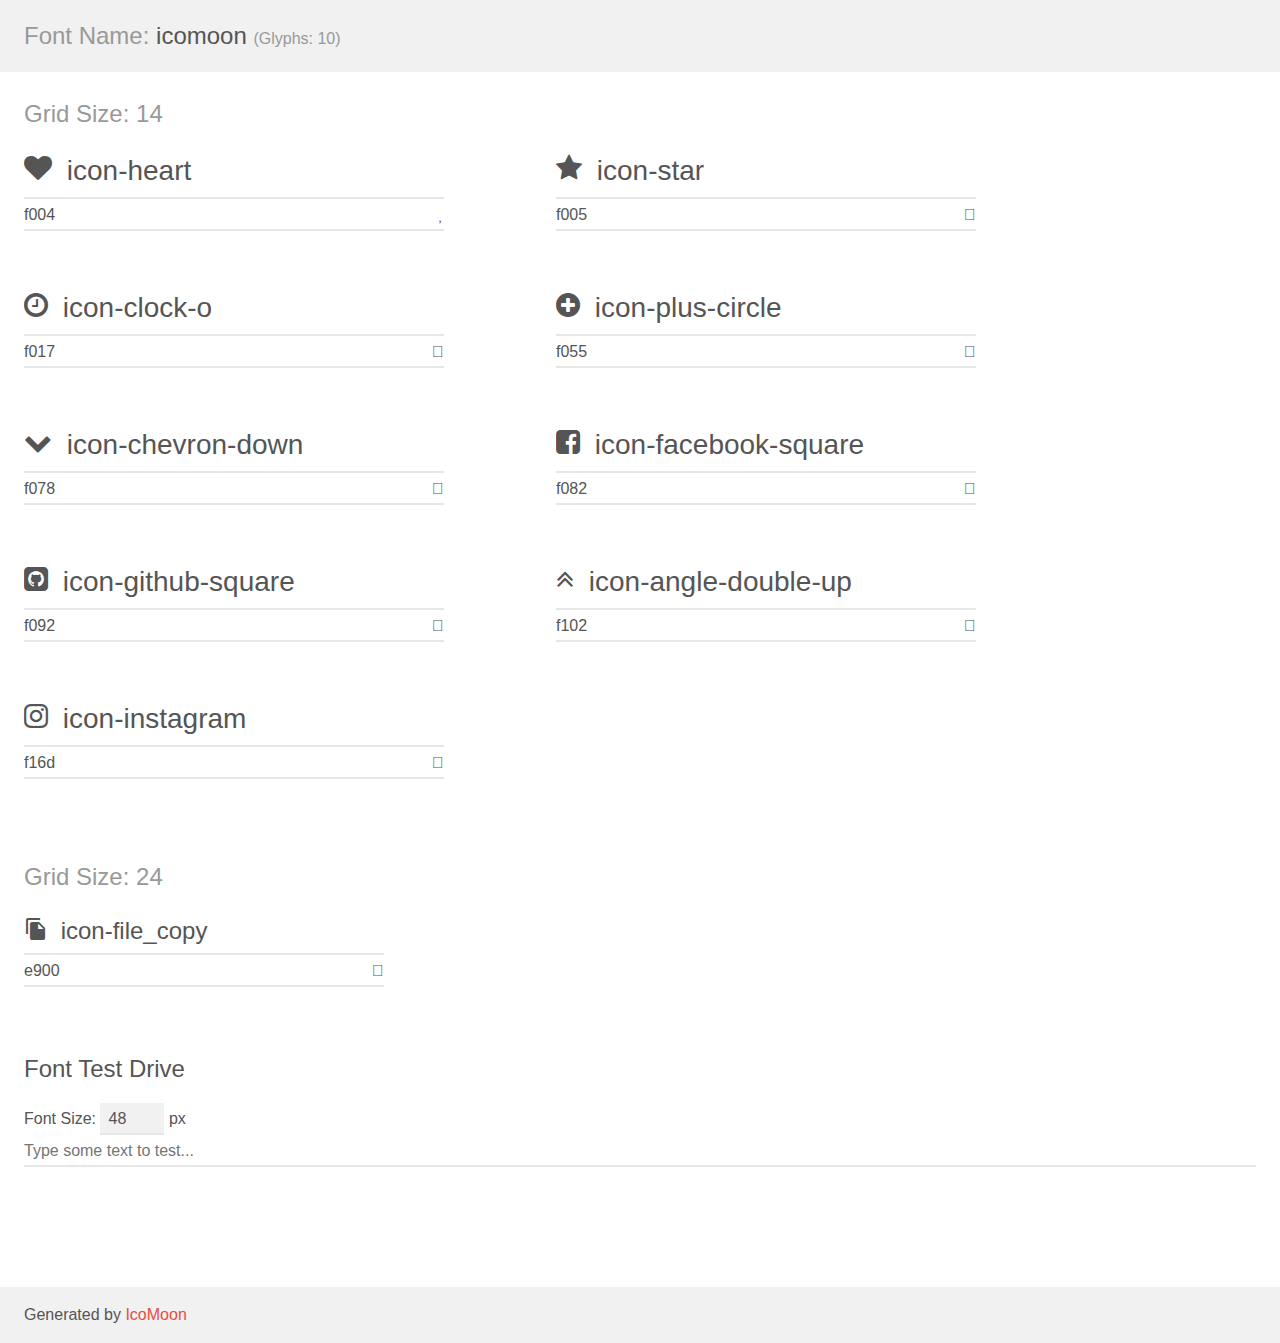
<file: fonts/icomoon/demo.html>
<!doctype html>
<html>
<head>
    <meta charset="utf-8">
    <title>IcoMoon Demo</title>
    <meta name="description" content="An Icon Font Generated By IcoMoon.io">
    <meta name="viewport" content="width=device-width, initial-scale=1">
    <link rel="stylesheet" href="demo-files/demo.css">
    <link rel="stylesheet" href="style.css"></head>
<body>
    <div class="bgc1 clearfix">
        <h1 class="mhmm mvm"><span class="fgc1">Font Name:</span> icomoon <small class="fgc1">(Glyphs:&nbsp;10)</small></h1>
    </div>
    <div class="clearfix mhl ptl">
        <h1 class="mvm mtn fgc1">Grid Size: 14</h1>
        <div class="glyph fs1">
            <div class="clearfix bshadow0 pbs">
                <span class="icon-heart"></span>
                <span class="mls"> icon-heart</span>
            </div>
            <fieldset class="fs0 size1of1 clearfix hidden-false">
                <input type="text" readonly value="f004" class="unit size1of2" />
                <input type="text" maxlength="1" readonly value="&#xf004;" class="unitRight size1of2 talign-right" />
            </fieldset>
            <div class="fs0 bshadow0 clearfix hidden-true">
                <span class="unit pvs fgc1">liga: </span>
                <input type="text" readonly value="" class="liga unitRight" />
            </div>
        </div>
        <div class="glyph fs1">
            <div class="clearfix bshadow0 pbs">
                <span class="icon-star"></span>
                <span class="mls"> icon-star</span>
            </div>
            <fieldset class="fs0 size1of1 clearfix hidden-false">
                <input type="text" readonly value="f005" class="unit size1of2" />
                <input type="text" maxlength="1" readonly value="&#xf005;" class="unitRight size1of2 talign-right" />
            </fieldset>
            <div class="fs0 bshadow0 clearfix hidden-true">
                <span class="unit pvs fgc1">liga: </span>
                <input type="text" readonly value="" class="liga unitRight" />
            </div>
        </div>
        <div class="glyph fs1">
            <div class="clearfix bshadow0 pbs">
                <span class="icon-clock-o"></span>
                <span class="mls"> icon-clock-o</span>
            </div>
            <fieldset class="fs0 size1of1 clearfix hidden-false">
                <input type="text" readonly value="f017" class="unit size1of2" />
                <input type="text" maxlength="1" readonly value="&#xf017;" class="unitRight size1of2 talign-right" />
            </fieldset>
            <div class="fs0 bshadow0 clearfix hidden-true">
                <span class="unit pvs fgc1">liga: </span>
                <input type="text" readonly value="" class="liga unitRight" />
            </div>
        </div>
        <div class="glyph fs1">
            <div class="clearfix bshadow0 pbs">
                <span class="icon-plus-circle"></span>
                <span class="mls"> icon-plus-circle</span>
            </div>
            <fieldset class="fs0 size1of1 clearfix hidden-false">
                <input type="text" readonly value="f055" class="unit size1of2" />
                <input type="text" maxlength="1" readonly value="&#xf055;" class="unitRight size1of2 talign-right" />
            </fieldset>
            <div class="fs0 bshadow0 clearfix hidden-true">
                <span class="unit pvs fgc1">liga: </span>
                <input type="text" readonly value="" class="liga unitRight" />
            </div>
        </div>
        <div class="glyph fs1">
            <div class="clearfix bshadow0 pbs">
                <span class="icon-chevron-down"></span>
                <span class="mls"> icon-chevron-down</span>
            </div>
            <fieldset class="fs0 size1of1 clearfix hidden-false">
                <input type="text" readonly value="f078" class="unit size1of2" />
                <input type="text" maxlength="1" readonly value="&#xf078;" class="unitRight size1of2 talign-right" />
            </fieldset>
            <div class="fs0 bshadow0 clearfix hidden-true">
                <span class="unit pvs fgc1">liga: </span>
                <input type="text" readonly value="" class="liga unitRight" />
            </div>
        </div>
        <div class="glyph fs1">
            <div class="clearfix bshadow0 pbs">
                <span class="icon-facebook-square"></span>
                <span class="mls"> icon-facebook-square</span>
            </div>
            <fieldset class="fs0 size1of1 clearfix hidden-false">
                <input type="text" readonly value="f082" class="unit size1of2" />
                <input type="text" maxlength="1" readonly value="&#xf082;" class="unitRight size1of2 talign-right" />
            </fieldset>
            <div class="fs0 bshadow0 clearfix hidden-true">
                <span class="unit pvs fgc1">liga: </span>
                <input type="text" readonly value="" class="liga unitRight" />
            </div>
        </div>
        <div class="glyph fs1">
            <div class="clearfix bshadow0 pbs">
                <span class="icon-github-square"></span>
                <span class="mls"> icon-github-square</span>
            </div>
            <fieldset class="fs0 size1of1 clearfix hidden-false">
                <input type="text" readonly value="f092" class="unit size1of2" />
                <input type="text" maxlength="1" readonly value="&#xf092;" class="unitRight size1of2 talign-right" />
            </fieldset>
            <div class="fs0 bshadow0 clearfix hidden-true">
                <span class="unit pvs fgc1">liga: </span>
                <input type="text" readonly value="" class="liga unitRight" />
            </div>
        </div>
        <div class="glyph fs1">
            <div class="clearfix bshadow0 pbs">
                <span class="icon-angle-double-up"></span>
                <span class="mls"> icon-angle-double-up</span>
            </div>
            <fieldset class="fs0 size1of1 clearfix hidden-false">
                <input type="text" readonly value="f102" class="unit size1of2" />
                <input type="text" maxlength="1" readonly value="&#xf102;" class="unitRight size1of2 talign-right" />
            </fieldset>
            <div class="fs0 bshadow0 clearfix hidden-true">
                <span class="unit pvs fgc1">liga: </span>
                <input type="text" readonly value="" class="liga unitRight" />
            </div>
        </div>
        <div class="glyph fs1">
            <div class="clearfix bshadow0 pbs">
                <span class="icon-instagram"></span>
                <span class="mls"> icon-instagram</span>
            </div>
            <fieldset class="fs0 size1of1 clearfix hidden-false">
                <input type="text" readonly value="f16d" class="unit size1of2" />
                <input type="text" maxlength="1" readonly value="&#xf16d;" class="unitRight size1of2 talign-right" />
            </fieldset>
            <div class="fs0 bshadow0 clearfix hidden-true">
                <span class="unit pvs fgc1">liga: </span>
                <input type="text" readonly value="" class="liga unitRight" />
            </div>
        </div>
    </div>
    <div class="clearfix mhl ptl">
        <h1 class="mvm mtn fgc1">Grid Size: 24</h1>
        <div class="glyph fs2">
            <div class="clearfix bshadow0 pbs">
                <span class="icon-file_copy"></span>
                <span class="mls"> icon-file_copy</span>
            </div>
            <fieldset class="fs0 size1of1 clearfix hidden-false">
                <input type="text" readonly value="e900" class="unit size1of2" />
                <input type="text" maxlength="1" readonly value="&#xe900;" class="unitRight size1of2 talign-right" />
            </fieldset>
            <div class="fs0 bshadow0 clearfix hidden-true">
                <span class="unit pvs fgc1">liga: </span>
                <input type="text" readonly value="" class="liga unitRight" />
            </div>
        </div>
    </div>

    <!--[if gt IE 8]><!-->
    <div class="mhl clearfix mbl">
        <h1>Font Test Drive</h1>
        <label>
            Font Size: <input id="fontSize" type="number" class="textbox0 mbm"
            min="8" value="48" />
            px
        </label>
        <input id="testText" type="text" class="phl size1of1 mvl"
        placeholder="Type some text to test..." value=""/>
        <div id="testDrive" class="icon-" style="font-family: icomoon">&nbsp;
        </div>
    </div>
    <!--<![endif]-->
    <div class="bgc1 clearfix">
        <p class="mhl">Generated by <a href="https://icomoon.io/app">IcoMoon</a></p>
    </div>

    <script src="demo-files/demo.js"></script>
</body>
</html>
</file>
<file: fonts/icomoon/demo-files/demo.css>
body {
  padding: 0;
  margin: 0;
  font-family: sans-serif;
  font-size: 1em;
  line-height: 1.5;
  color: #555;
  background: #fff;
}
h1 {
  font-size: 1.5em;
  font-weight: normal;
}
small {
  font-size: .66666667em;
}
a {
  color: #e74c3c;
  text-decoration: none;
}
a:hover, a:focus {
  box-shadow: 0 1px #e74c3c;
}
.bshadow0, input {
  box-shadow: inset 0 -2px #e7e7e7;
}
input:hover {
  box-shadow: inset 0 -2px #ccc;
}
input, fieldset {
  font-family: sans-serif;
  font-size: 1em;
  margin: 0;
  padding: 0;
  border: 0;
}
input {
  color: inherit;
  line-height: 1.5;
  height: 1.5em;
  padding: .25em 0;
}
input:focus {
  outline: none;
  box-shadow: inset 0 -2px #449fdb;
}
.glyph {
  font-size: 16px;
  width: 15em;
  padding-bottom: 1em;
  margin-right: 4em;
  margin-bottom: 1em;
  float: left;
  overflow: hidden;
}
.liga {
  width: 80%;
  width: calc(100% - 2.5em);
}
.talign-right {
  text-align: right;
}
.talign-center {
  text-align: center;
}
.bgc1 {
  background: #f1f1f1;
}
.fgc1 {
  color: #999;
}
.fgc0 {
  color: #000;
}
p {
  margin-top: 1em;
  margin-bottom: 1em;
}
.mvm {
  margin-top: .75em;
  margin-bottom: .75em;
}
.mtn {
  margin-top: 0;
}
.mtl, .mal {
  margin-top: 1.5em;
}
.mbl, .mal {
  margin-bottom: 1.5em;
}
.mal, .mhl {
  margin-left: 1.5em;
  margin-right: 1.5em;
}
.mhmm {
  margin-left: 1em;
  margin-right: 1em;
}
.mls {
  margin-left: .25em;
}
.ptl {
  padding-top: 1.5em;
}
.pbs, .pvs {
  padding-bottom: .25em;
}
.pvs, .pts {
  padding-top: .25em;
}
.unit {
  float: left;
}
.unitRight {
  float: right;
}
.size1of2 {
  width: 50%;
}
.size1of1 {
  width: 100%;
}
.clearfix:before, .clearfix:after {
  content: " ";
  display: table;
}
.clearfix:after {
  clear: both;
}
.hidden-true {
  display: none;
}
.textbox0 {
  width: 3em;
  background: #f1f1f1;
  padding: .25em .5em;
  line-height: 1.5;
  height: 1.5em;
}
#testDrive {
  display: block;
  padding-top: 24px;
  line-height: 1.5;
}
.fs0 {
  font-size: 16px;
}
.fs1 {
  font-size: 28px;
}
.fs2 {
  font-size: 24px;
}
</file>
<file: fonts/icomoon/style.css>
@font-face {
  font-family: 'icomoon';
  src:  url('fonts/icomoon.eot?h3dfle');
  src:  url('fonts/icomoon.eot?h3dfle#iefix') format('embedded-opentype'),
    url('fonts/icomoon.ttf?h3dfle') format('truetype'),
    url('fonts/icomoon.woff?h3dfle') format('woff'),
    url('fonts/icomoon.svg?h3dfle#icomoon') format('svg');
  font-weight: normal;
  font-style: normal;
  font-display: block;
}

[class^="icon-"], [class*=" icon-"] {
  /* use !important to prevent issues with browser extensions that change fonts */
  font-family: 'icomoon' !important;
  speak: never;
  font-style: normal;
  font-weight: normal;
  font-variant: normal;
  text-transform: none;
  line-height: 1;

  /* Better Font Rendering =========== */
  -webkit-font-smoothing: antialiased;
  -moz-osx-font-smoothing: grayscale;
}

.icon-heart:before {
  content: "\f004";
}
.icon-star:before {
  content: "\f005";
}
.icon-clock-o:before {
  content: "\f017";
}
.icon-plus-circle:before {
  content: "\f055";
}
.icon-chevron-down:before {
  content: "\f078";
}
.icon-facebook-square:before {
  content: "\f082";
}
.icon-github-square:before {
  content: "\f092";
}
.icon-angle-double-up:before {
  content: "\f102";
}
.icon-instagram:before {
  content: "\f16d";
}
.icon-file_copy:before {
  content: "\e900";
}
</file>
